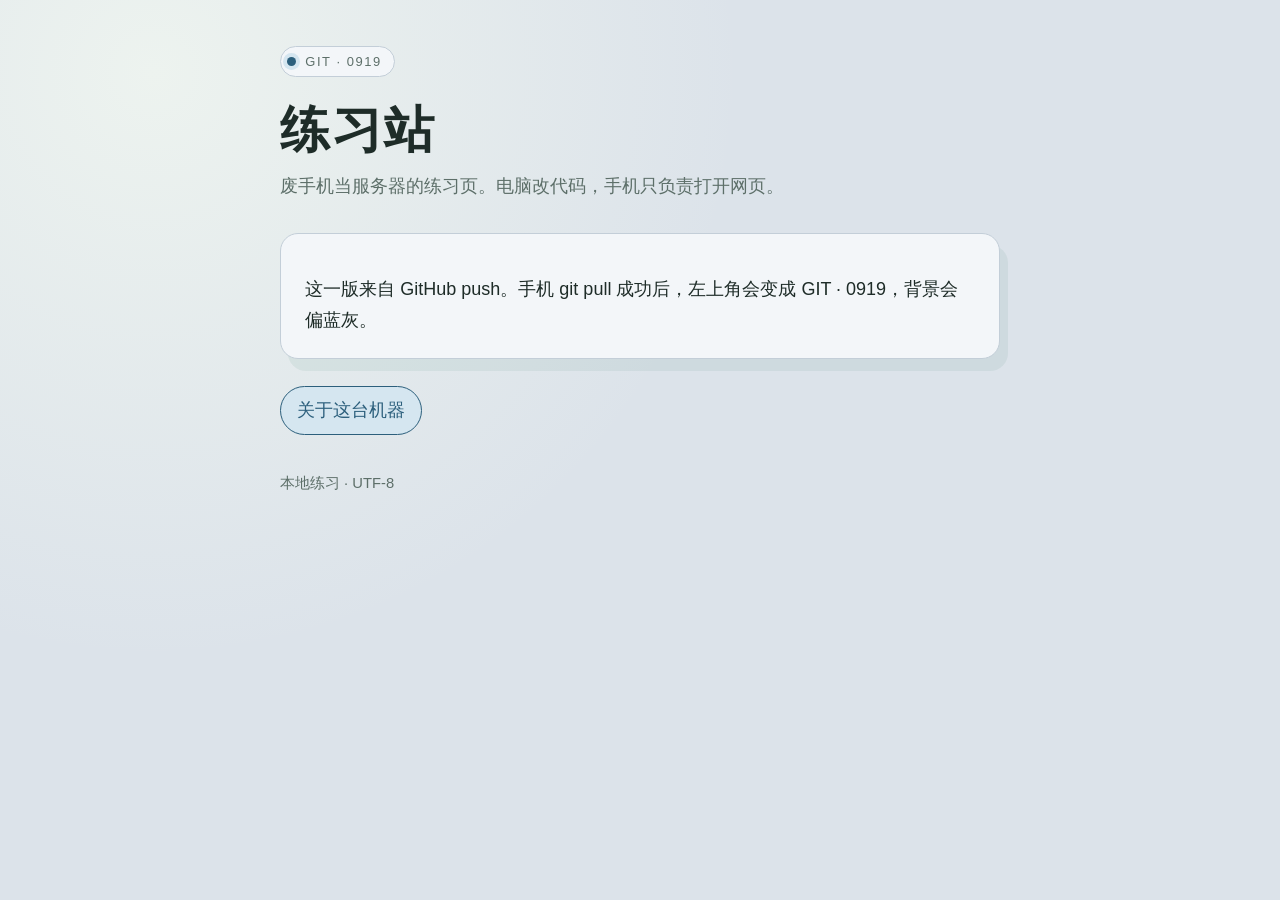
<file: index.html>
<!DOCTYPE html>
<html lang="zh-CN">
<head>
  <meta charset="utf-8">
  <meta name="viewport" content="width=device-width, initial-scale=1">
  <title>P30 练习站</title>
  <link rel="stylesheet" href="style.css">
</head>
<body>
  <div class="wrap">
    <div class="plate"><span class="led"></span>GIT · 0919</div>
    <header>
      <h1>练习站</h1>
      <p class="lead">废手机当服务器的练习页。电脑改代码，手机只负责打开网页。</p>
    </header>
    <section class="card">
      <p>这一版来自 GitHub push。手机 git pull 成功后，左上角会变成 GIT · 0919，背景会偏蓝灰。</p>
    </section>
    <nav>
      <a class="btn" href="about.html">关于这台机器</a>
    </nav>
    <footer>本地练习 · UTF-8</footer>
  </div>
</body>
</html>
</file>
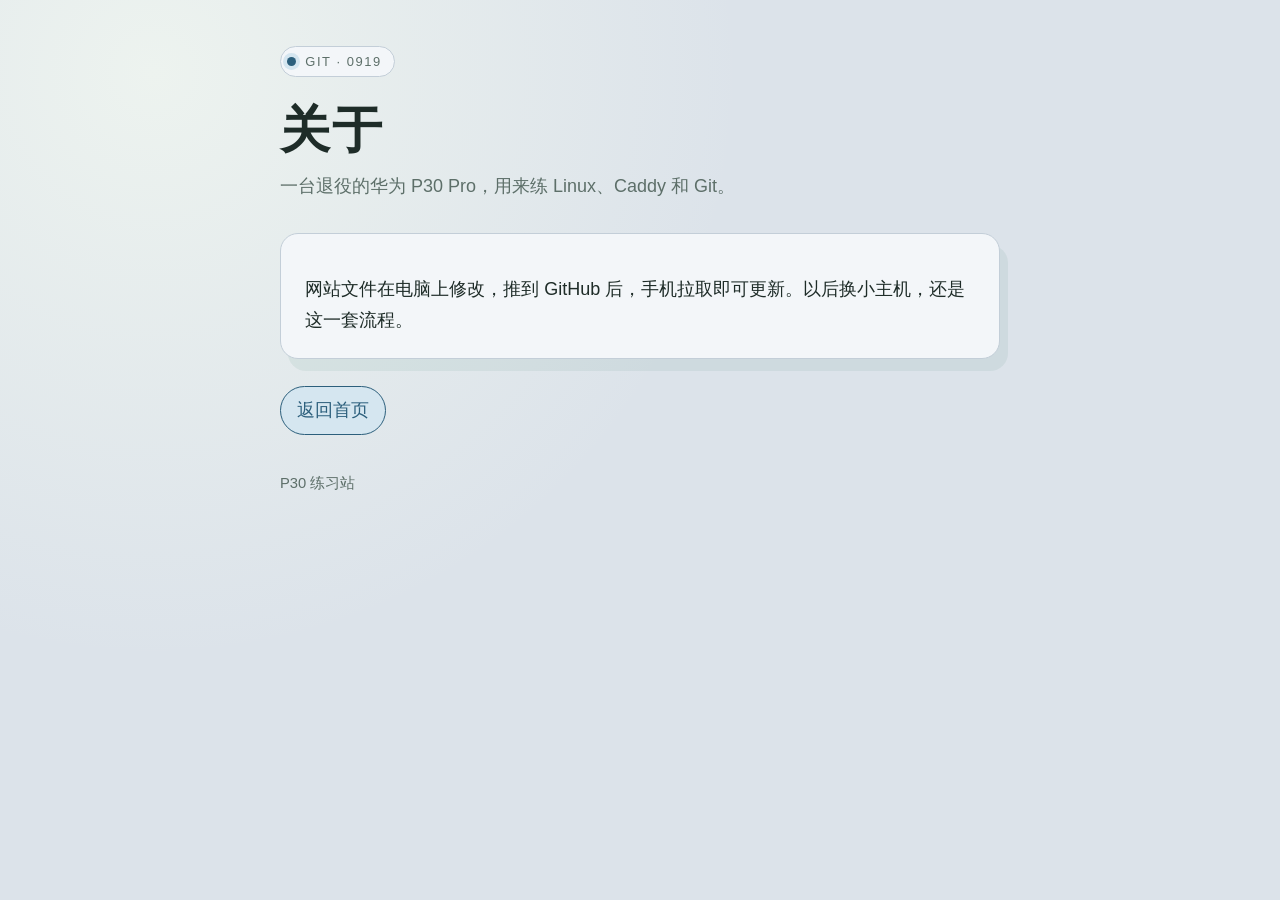
<file: about.html>
<!DOCTYPE html>
<html lang="zh-CN">
<head>
  <meta charset="utf-8">
  <meta name="viewport" content="width=device-width, initial-scale=1">
  <title>关于 · P30 练习站</title>
  <link rel="stylesheet" href="style.css">
</head>
<body>
  <div class="wrap">
    <div class="plate"><span class="led"></span>GIT · 0919</div>
    <header>
      <h1>关于</h1>
      <p class="lead">一台退役的华为 P30 Pro，用来练 Linux、Caddy 和 Git。</p>
    </header>
    <section class="card">
      <p>网站文件在电脑上修改，推到 GitHub 后，手机拉取即可更新。以后换小主机，还是这一套流程。</p>
    </section>
    <nav>
      <a class="btn" href="index.html">返回首页</a>
    </nav>
    <footer>P30 练习站</footer>
  </div>
</body>
</html>
</file>
<file: style.css>
:root {
  --bg: #dce3ea;
  --paper: #f3f6f9;
  --ink: #1e2c28;
  --muted: #5d6f69;
  --line: #c3ced8;
  --accent: #2c5f7c;
  --accent-soft: #d5e6f0;
}

* {
  box-sizing: border-box;
}

html {
  font-size: 18px;
}

body {
  margin: 0;
  min-height: 100vh;
  color: var(--ink);
  background:
    radial-gradient(circle at 12% 8%, #edf3ef 0, transparent 42%),
    var(--bg);
  font-family: "PingFang SC", "Microsoft YaHei", "Noto Sans SC", sans-serif;
  line-height: 1.7;
}

.wrap {
  width: min(40rem, calc(100% - 2rem));
  margin: 0 auto;
  padding: 2.5rem 0 3.5rem;
}

.plate {
  display: inline-flex;
  align-items: center;
  gap: 0.5rem;
  margin-bottom: 1.25rem;
  padding: 0.2rem 0.65rem 0.2rem 0.35rem;
  border: 1px solid var(--line);
  border-radius: 999px;
  background: var(--paper);
  color: var(--muted);
  font-size: 0.72rem;
  letter-spacing: 0.12em;
}

.led {
  width: 0.5rem;
  height: 0.5rem;
  border-radius: 50%;
  background: var(--accent);
  box-shadow: 0 0 0 4px var(--accent-soft);
}

header h1 {
  margin: 0 0 0.6rem;
  font-family: "Songti SC", "STSong", "SimSun", serif;
  font-size: clamp(2rem, 6vw, 2.8rem);
  font-weight: 600;
  letter-spacing: 0.04em;
  line-height: 1.2;
}

.lead {
  margin: 0 0 1.75rem;
  color: var(--muted);
}

.card {
  padding: 1.25rem 1.35rem;
  border: 1px solid var(--line);
  border-radius: 1rem;
  background: var(--paper);
  box-shadow: 8px 12px 0 rgba(47, 111, 94, 0.08);
}

.card p:last-child {
  margin-bottom: 0;
}

nav {
  display: flex;
  gap: 0.75rem;
  margin-top: 1.5rem;
}

a {
  color: var(--accent);
  text-decoration: none;
  border-bottom: 1px solid transparent;
}

a:hover {
  border-bottom-color: var(--accent);
}

.btn {
  display: inline-block;
  padding: 0.45rem 0.9rem;
  border: 1px solid var(--accent);
  border-radius: 999px;
  background: var(--accent-soft);
  color: var(--accent);
  border-bottom: 1px solid var(--accent);
}

.btn:hover {
  background: var(--accent);
  color: #f4f7f5;
}

footer {
  margin-top: 2rem;
  color: var(--muted);
  font-size: 0.82rem;
}
</file>
